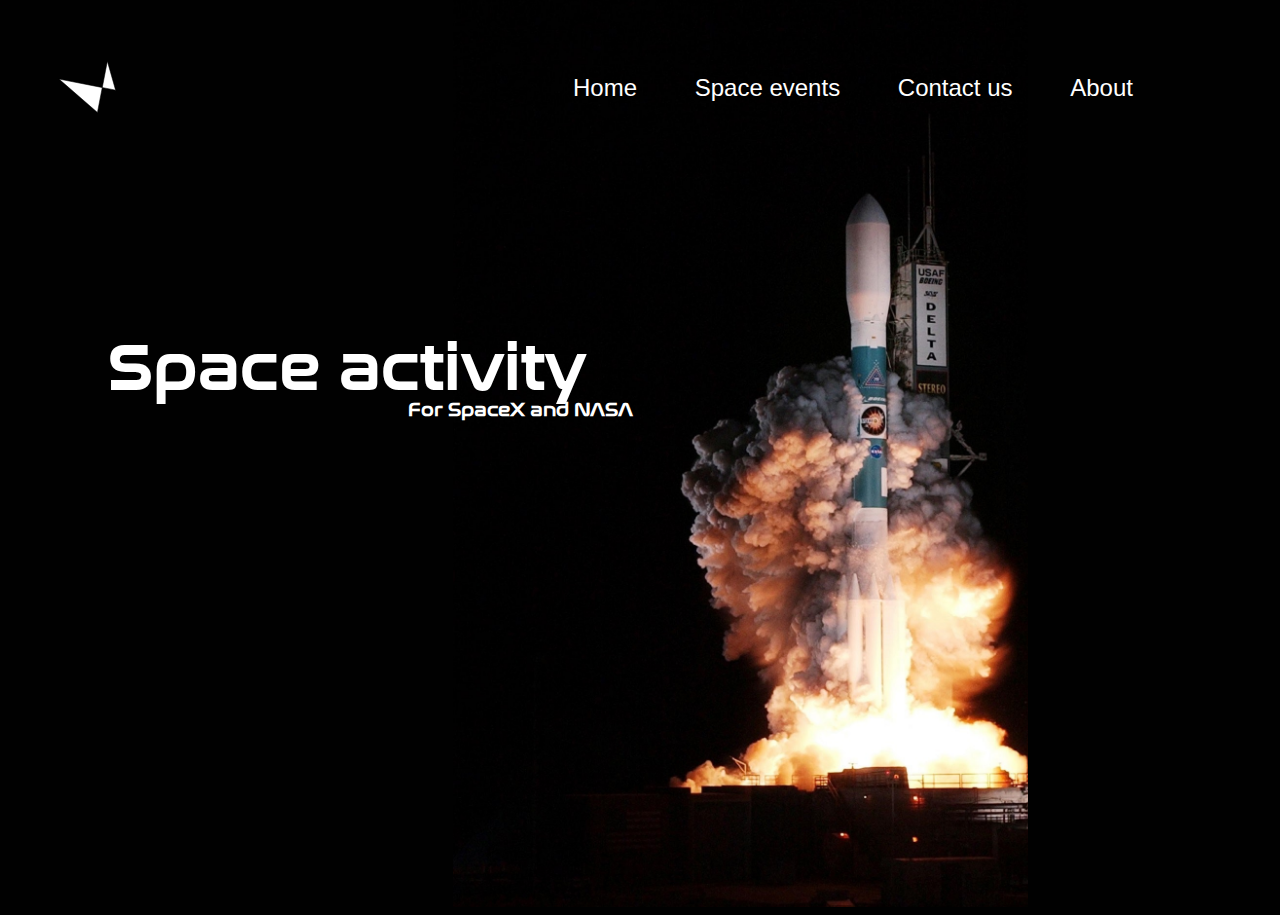
<file: 2019-10-13_AW37-39_Project_Exam_Daniel_Nilsen/index.html>
<!DOCTYPE html>
<html>
    <head>
        <title>Home</title>
        <meta charset="UTF-8">   
        <meta name="author" content="Daniel Nilsen">
        <meta name = "description" content="Micosite for spaceX and NASA.Here you can find information related to space activity ,and more">
        <meta name ="keywords" content="SpaceX ,NASA,Microsite,Project Exam, Rockets, rocket images ,spacex launch">     
        <link rel="stylesheet"href="styles/2019-10-13_AW37-39_Project_Exam_home.css" type="text/css">             
    </head>
    <body>
        <header>                    
            <nav class = "navbar">
                   
                <img  class = "logo" src="img/Untitled-2.svg" alt = "Logo">      
                      <ul>
                    <a href="index.html">Home</a>
                    <a href="2019-10-13_AW37-39_Project_Exam_space-events_Daniel_Nilsen.html">Space events</a>
                    <a href="2019-10-13_AW37-39_Project_Exam_contact-us_Daniel_Nilsen.html">Contact us </a>
                    <a href="2019-10-13_AW37-39_Project_Exam_about-page_Daniel_Nilsen.html">About</a>
                </ul>
            </nav> 
        </header>
        <section class = "section-1">
            <div class = "space-grid">
                      
                <div class = "main">
                    <article>
                        <h1 id = "text-1">Space activity</h1>
                        <h3 id = "text-2">For SpaceX and NASA</h3>                
                    </article>   
                </div>  
                <div class = "img">
                    </div>                    
            </div>
       </section>     
    </body>
</html>
</file>
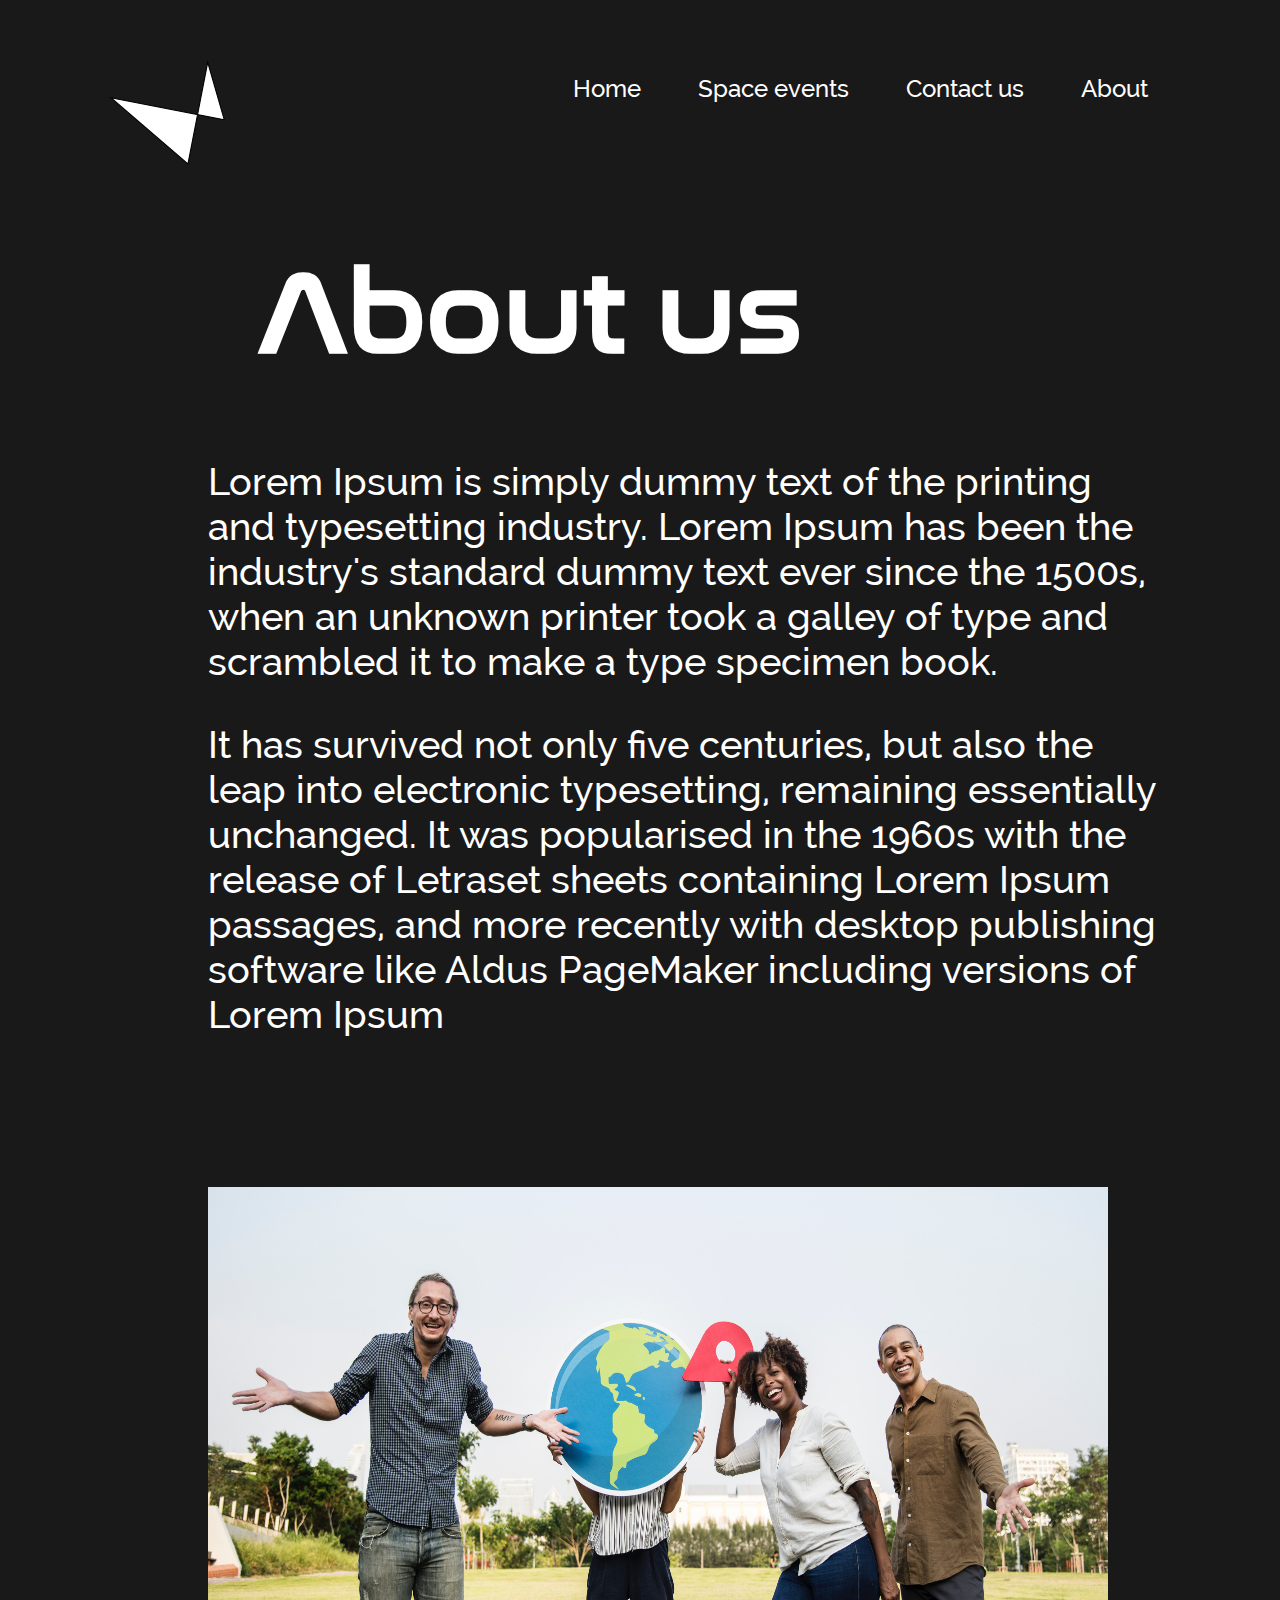
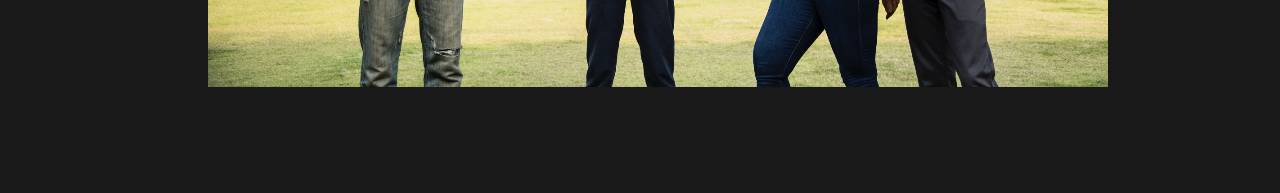
<file: 2019-10-13_AW37-39_Project_Exam_Daniel_Nilsen/2019-10-13_AW37-39_Project_Exam_about-page_Daniel_Nilsen.html>
<!DOCTYPE html>
<html>
    <head>
        <title>About us </title>
        <meta charset="UTF-8">   
        <meta name="author" content="Daniel Nilsen">
        <meta name = "description" content="Micosite for spaceX and NASA.Here you can find information related to space activity ,and more">
        <meta name ="keywords" content="SpaceX ,NASA,Microsite,Project Exam, Rockets, rocket images ,spacex launch">
        <link rel="stylesheet"href="styles/2019-10-13_AW37-39_Project_Exam_about.css" type="text/css">             
    </head>
    <body>
        <header>                    
            <nav class = "navbar">
                <a href="index.html"><img  class = "logo" src="img/Untitled-2.svg" alt = "Logo"></a>           
                <ul>
                    <a href="index.html">Home</a>
                    <a href="2019-10-13_AW37-39_Project_Exam_space-events_Daniel_Nilsen.html">Space events</a>
                    <a href="2019-10-13_AW37-39_Project_Exam_contact-us_Daniel_Nilsen.html">Contact us </a>
                    <a href="2019-10-13_AW37-39_Project_Exam_about-page_Daniel_Nilsen.html">About</a>
                </ul>
            </nav> 
        </header>
        <div class = "about-page-col-1">
            <div class = "a-col-1">
                <article>
                    <header>
                        <h1>About us </h1>
                    </header>
                    <p>
                            Lorem Ipsum is simply dummy text of the printing and typesetting industry.
                            Lorem Ipsum has been the industry's standard dummy text ever since the 1500s,
                            when an unknown printer took a galley of type and scrambled it to make a type specimen book. 
                    </p>
                    <p>It has survived not only five centuries, but also the leap into electronic typesetting, remaining essentially unchanged. It was popularised in the 1960s with the release of Letraset sheets containing Lorem Ipsum passages,
                       and more recently with desktop publishing software like Aldus PageMaker including versions of Lorem Ipsum</p>
                </article>
            </div>
            <div class = "a-col-2">
                <img src="img/team.jpg" alt="People outside">
            </div>
        </div>
    </body>
</html>
</file>
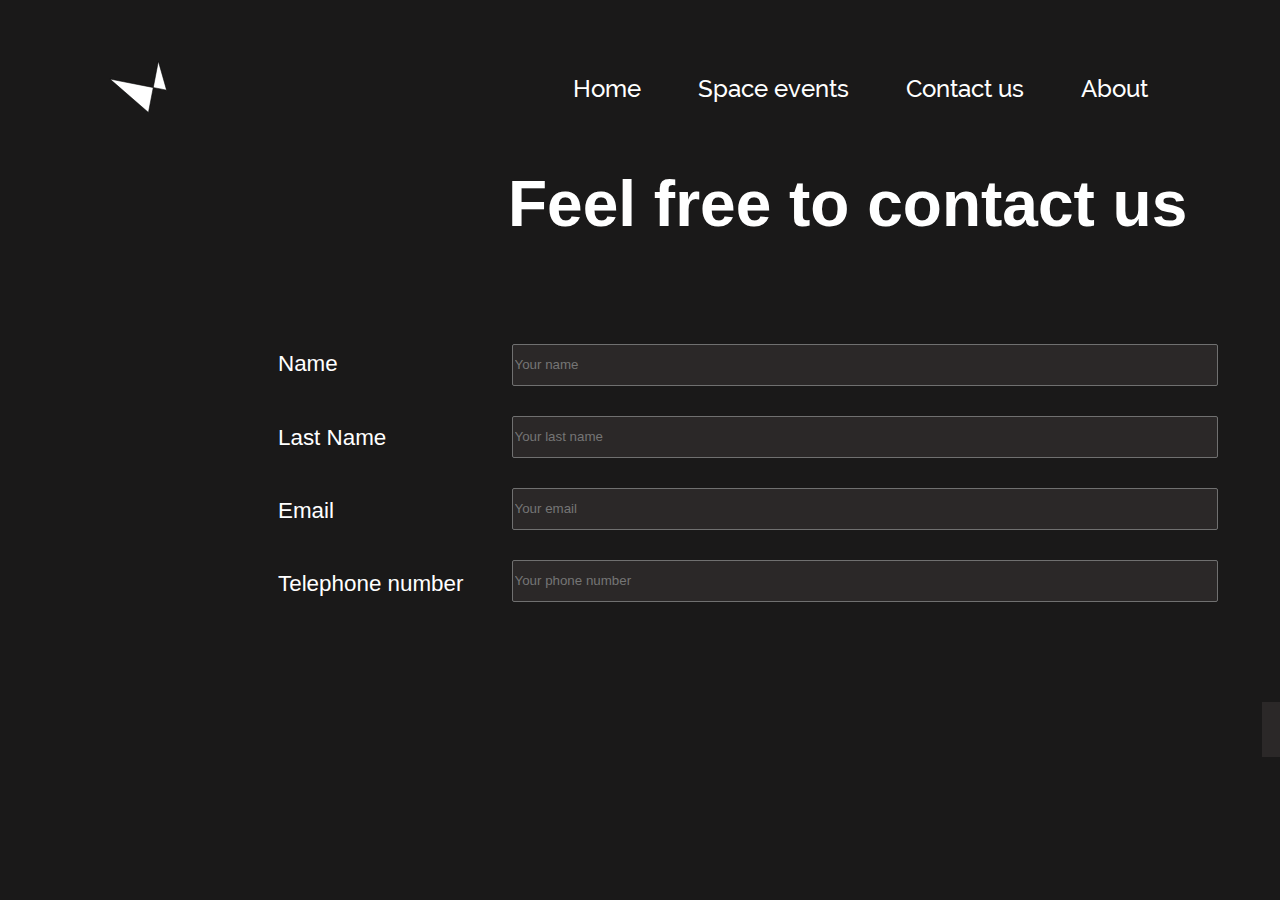
<file: 2019-10-13_AW37-39_Project_Exam_Daniel_Nilsen/2019-10-13_AW37-39_Project_Exam_contact-us_Daniel_Nilsen.html>
<!DOCTYPE html>
<html>
    <head>
        <title>Contact us </title>
        <meta charset="UTF-8">         
        <meta name="author" content="Daniel Nilsen">
        <meta name = "description" content="Micosite for spaceX and NASA.Here you can find information related to space activity ,and more">
        <meta name ="keywords" content="SpaceX ,NASA,Microsite,Project Exam, Rockets, rocket images ,spacex launch">
        
        <link rel="stylesheet"href="styles/2019-10-13_AW37-39_Project_Exam_contact.css" type="text/css">    
    </head>
    <body>
        <header>                    
            <nav class = "navbar">
                <a href="index.html"><img  class = "logo" src="img/Untitled-2.svg" alt = "Logo"></a>               
                    <ul>
                    <a href="index.html">Home</a>
                    <a href="2019-10-13_AW37-39_Project_Exam_space-events_Daniel_Nilsen.html">Space events</a>
                    <a href="2019-10-13_AW37-39_Project_Exam_contact-us_Daniel_Nilsen.html">Contact us </a>
                    <a href="2019-10-13_AW37-39_Project_Exam_about-page_Daniel_Nilsen.html">About</a>
                </ul>
            </nav> 
        </header>      
            <div class = "font-page">
                <h1> Feel free to contact us </h1>
            </div>
            <div class = "contact-us-section">
                 <div class = "grid-1">
                     <p> Name</p>
                     <p> Last Name</p>
                     <p> Email</p>
                     <p> Telephone number</p>
                 </div>
            <div class = "grid-2">  
                <div class = "input-1">             
                  <input type="text" id = "name" placeholder="Your name">
                  <span id= "errorname" class = "formerror">You need to field this out</span> 
                </div> 
                <div class = "input-1">
                  <input type="text" id = "lastName" placeholder="Your last name">
                  <span id= "lastnameerror"class = "formerror">You need to field this out</span>      
                </div>  
                <div class = "input-1">     
                  <input type="text" id = "email" placeholder="Your email">  
                  <span id= "emailerror"class = "formerror">You need to field this out</span>  
                 </div>
                <div class = "input-1">
                  <input type="text" id = "tlfNumber" placeholder="Your phone number">
                  <span id= "phoneerror"class = "formerror">You need to field this out</span> 
                </div>
                <div class = "input-1">
                    <button class ="btn" id = "contactButton">Send in </button>
                </div>                
            </div>          
        </div>  
        <script src= "js/2019-10-13_AW37-39_Project_Exam_contact.js"></script>   
      </body>
</html>
</file>
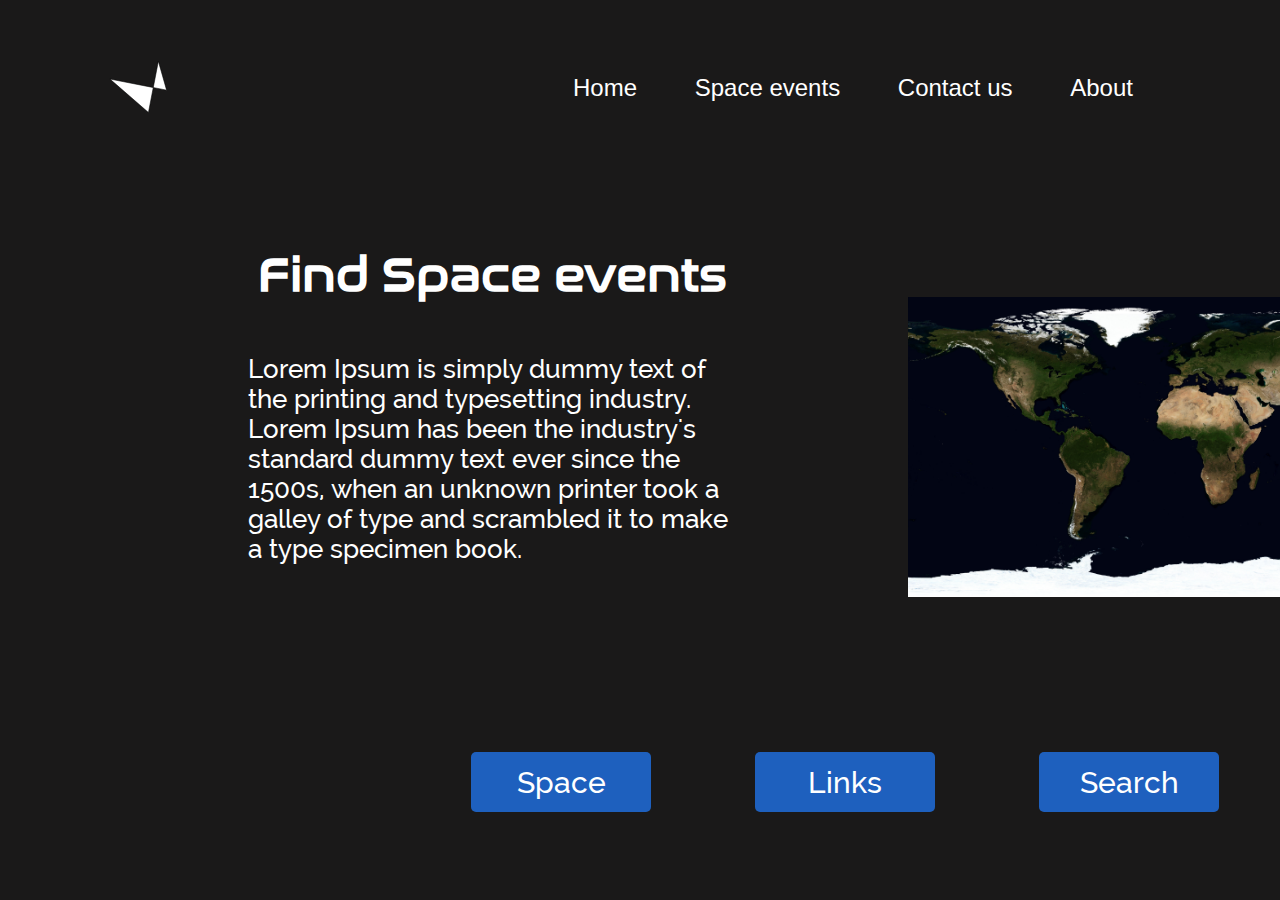
<file: 2019-10-13_AW37-39_Project_Exam_Daniel_Nilsen/2019-10-13_AW37-39_Project_Exam_space-events_Daniel_Nilsen.html>
<!DOCTYPE html>
<html>
    <head>
        <title>Space events</title>
        <meta charset="UTF-8">   
        <meta name="author" content="Daniel Nilsen">
        <meta name = "description" content="Micosite for spaceX and NASA.Here you can find information related to space activity ,and more">
        <meta name ="keywords" content="SpaceX ,NASA,Microsite,Project Exam, Rockets, rocket images ,spacex launch">
        <link rel="stylesheet"href="styles/2019-10-13_AW37-39_Project_Exam_spaceevents.css" type="text/css">                    
    </head>
    <body >
        <header>                    
            <nav class = "navbar">
                <a href="index.html"><img  class = "logo" src="img/Untitled-2.svg" alt = "Logo"></a>              
                  <ul>
                    <a href="index.html">Home</a>
                    <a href="2019-10-13_AW37-39_Project_Exam_space-events_Daniel_Nilsen.html">Space events</a>
                    <a href="2019-10-13_AW37-39_Project_Exam_contact-us_Daniel_Nilsen.html">Contact us </a>
                    <a href="2019-10-13_AW37-39_Project_Exam_about-page_Daniel_Nilsen.html">About</a>
                </ul>
            </nav> 
        </header>
        <div class = "section-1">
            <div class = "sec-1">
                <article>
                    <header>  
                        <h1> Find Space events </h1>
                    </header>
                        <p>Lorem Ipsum is simply dummy text of the printing and typesetting industry. Lorem Ipsum has been the industry's 

                    standard dummy text ever since the 1500s, when an unknown printer took a galley of type and scrambled it to make a type specimen book. </p>
                </article>   
            </div>  
            <div id = "todayImg" class = "sec-2">
                <img src = "img/earth.jpg" alt="Image of earth">                
            </div>           
        </div>        
        <div class = "section-3">
            <div class = "theButton">
               <button onclick="hi();">Space </button>
               <button onclick="link();">Links</button>               
               <button id="findThelaunch">Search</button>
            </div>
             <div id="id"class = "test">
                <div  id ="searchme" class = "searchme">            
                </div>             
        </div>              
        <script src="js/2019-10-13_AW37-39_Project_Exam_home.js"></script>
        <script src="js/2019-10-13_AW37-39_Project_Exam_links.js"></script>                    
        <script src= "js/2019-10-13_AW37-39_Project_Exam_search.js"></script>
    </body>
</html>
</file>
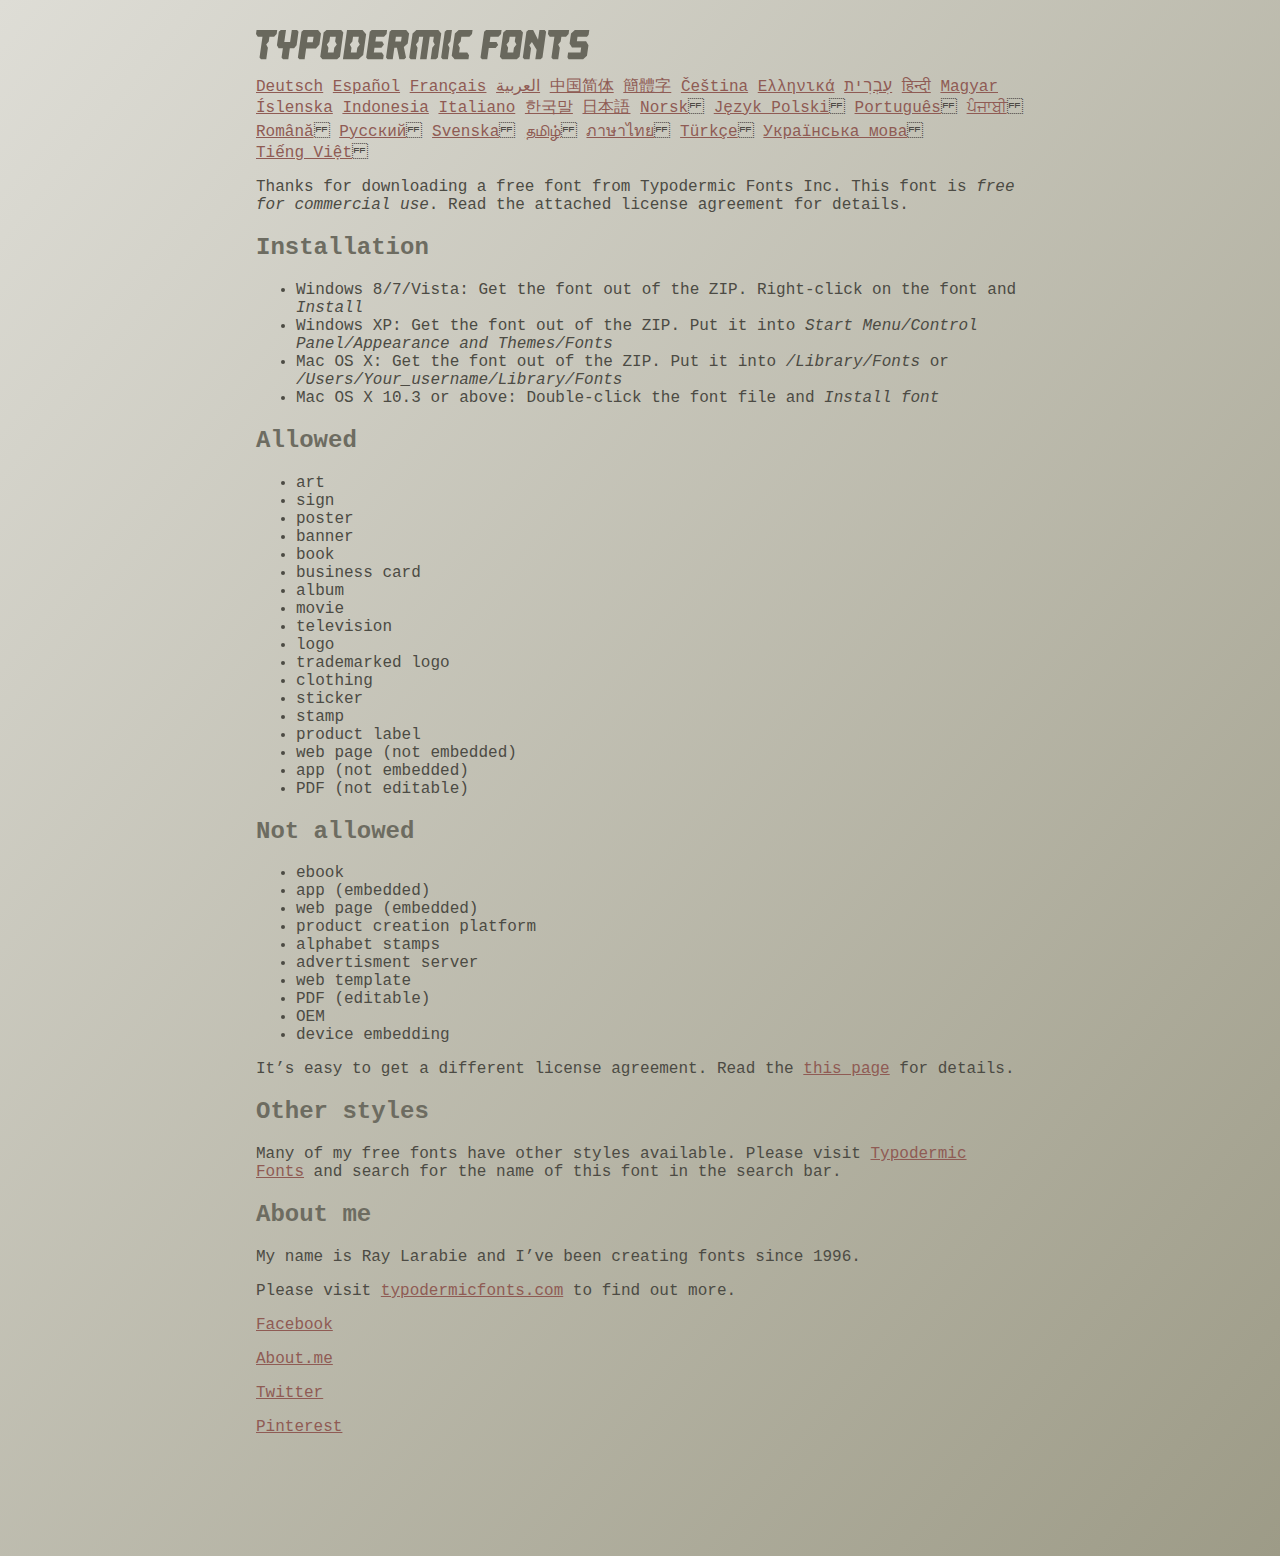
<file: 2019-10-13_AW37-39_Project_Exam_Daniel_Nilsen/styles/nasalization/read-this.html>
<head>
<meta http-equiv="Content-Type" content="text/html; charset=utf-8">
<title>Typodermic Fonts Inc. Freeware Font instructions 2014</title>
<style type="text/css">
body {
	margin:30px 20% 120px 20%;
	padding:0px;
	font-family:Consolas, Courier, sans-serif;
	color:#4c4b44;
	background-color:#c2c1b3;

/* IE10 Consumer Preview */ 
background-image: -ms-linear-gradient(top left, #DEDDD6 0%, #9D9B87 100%);

/* Mozilla Firefox */ 
background-image: -moz-linear-gradient(top left, #DEDDD6 0%, #9D9B87 100%);

/* Opera */ 
background-image: -o-linear-gradient(top left, #DEDDD6 0%, #9D9B87 100%);

/* Webkit (Safari/Chrome 10) */ 
background-image: -webkit-gradient(linear, left top, right bottom, color-stop(0, #DEDDD6), color-stop(1, #9D9B87));

/* Webkit (Chrome 11+) */ 
background-image: -webkit-linear-gradient(top left, #DEDDD6 0%, #9D9B87 100%);

/* W3C Markup, IE10 Release Preview */ 
background-image: linear-gradient(to bottom right, #DEDDD6 0%, #9D9B87 100%);

	}
h2 {color:#6d6c61;}
a {color:#8f5b54;}
a:hover {color:#ffffff; background-color:#9a998c;}
</style>
</head>

<body>

<svg width="350px" height="30px">
	<path fill="#69685D" d="M0,4.006L0.554,0h20.674l-0.553,4.006l-2.559,2.772h-4.688l-0.682,4.816l-2.515,3.026l1.663,3.07
		l-1.62,11.594H4.987l-1.448-1.79l2.94-20.716H1.791L0,4.006z"/>
	<path fill="#69685D" d="M35.8,0h5.285l1.408,1.791l-1.876,13.343l-2.515,3.111h-4.264l-1.534,11.04h-5.286l-1.449-1.79l1.322-9.25
		h-4.263l-1.705-3.111l1.875-13.343L24.76,0h5.242l-1.706,12.064h5.799L35.8,0z"/>
	<path fill="#69685D" d="M62.09,0l2.899,3.453L63.412,14.58l-3.496,3.962h-9.805l-1.491,10.742h-5.244l-1.493-1.79l3.625-25.704
		L47.469,0H62.09z M50.965,12.362h5.797l0.81-5.583h-5.799L50.965,12.362z"/>
	<path fill="#69685D" d="M64.256,26.642l3.367-24.041L70.523,0h14.664l2.132,2.601l-3.368,24.041l-2.856,2.643H66.431L64.256,26.642
		z M73.335,11.595l-2.514,3.026l1.663,3.07l-0.683,4.816H77.6l0.68-4.816l2.516-3.07l-1.663-3.026l0.681-4.816h-5.796L73.335,11.595
		z"/>
	<path fill="#69685D" d="M86.926,29.285L91.017,0h15.518l3.581,4.307l-2.899,20.673l-4.774,4.305H86.926z M96.345,11.595
		l-2.515,3.026l1.664,3.07l-0.683,4.816h5.798l0.681-4.816l2.516-3.07l-1.663-3.026l0.681-4.816h-5.796L96.345,11.595z"/>
	<path fill="#69685D" d="M127.114,29.285h-15.473l-1.492-1.79l3.624-25.704L115.731,0h15.389l-0.554,4.006l-2.557,2.772h-7.971
		l-0.684,4.816h6.906l1.662,3.026l-2.515,3.111h-6.905l-0.683,4.775h8.057l1.791,2.771L127.114,29.285z"/>
	<path fill="#69685D" d="M150.21,0l2.898,3.453l-1.405,9.977l-3.881,3.452l2.217,10.613l-1.748,1.79h-4.944l-2.387-11.553h-2.6
		l-1.622,11.553h-5.241l-1.493-1.79l3.624-25.704L135.588,0H150.21z M145.691,6.779h-5.796l-0.683,4.816h5.799L145.691,6.779z"/>
	<path fill="#69685D" d="M159.92,29.285h-5.242l-1.492-1.79l3.41-24.042L160.432,0h21.911l2.897,3.453l-3.409,24.042l-1.876,1.79
		h-5.284l1.617-11.594l2.517-3.07l-1.662-3.026l0.681-4.816h-4.092l-3.154,22.506h-6.522l3.155-22.506h-4.134l-0.683,4.816
		l-2.515,3.026l1.663,3.07L159.92,29.285z"/>
	<path fill="#69685D" d="M191.879,29.285h-5.244l-1.492-1.79l3.624-25.704L190.728,0h5.242l-1.619,11.595l-2.516,3.026l1.663,3.07
		L191.879,29.285z"/>
	<path fill="#69685D" d="M213.018,25.279l-0.554,4.006h-13.854l-2.899-3.494l3.156-22.338L202.702,0h13.854l-0.555,4.006
		l-2.558,2.772h-8.1l-0.683,4.816l-2.515,3.026l1.663,3.07l-0.683,4.816h8.1L213.018,25.279z"/>
	<path fill="#69685D" d="M226.007,29.285l-1.492-1.79l3.624-25.704L230.1,0h15.473l-0.554,4.006l-2.557,2.772h-8.058l-0.724,5.115
		h6.818l1.664,3.07l-2.557,3.11h-6.82l-1.535,11.211H226.007z"/>
	<path fill="#69685D" d="M243.903,26.642l3.368-24.041L250.17,0h14.663l2.131,2.601l-3.367,24.041l-2.855,2.643h-14.664
		L243.903,26.642z M252.983,11.595l-2.516,3.026l1.662,3.07l-0.681,4.816h5.796l0.684-4.816l2.515-3.07l-1.664-3.026l0.684-4.816
		h-5.798L252.983,11.595z"/>
	<path fill="#69685D" d="M280.639,19.822l-4.731-7.758l-2.516,3.069l1.662,3.069l-1.533,11.082h-5.244l-1.493-1.79l3.626-25.704
		L272.37,0h4.773l4.902,9.677L283.41,0h5.285l1.407,1.791l-3.623,25.704l-1.877,1.79h-5.285L280.639,19.822z"/>
	<path fill="#69685D" d="M291.926,4.006L292.48,0h20.674l-0.554,4.006l-2.557,2.772h-4.691l-0.681,4.816l-2.516,3.026l1.664,3.07
		l-1.621,11.594h-5.285l-1.451-1.79l2.942-20.716h-4.689L291.926,4.006z"/>
	<path fill="#69685D" d="M325.168,17.478h-9.209l-2.387-3.923l1.45-10.102L318.857,0h14.452l-0.682,4.86l-1.621,1.918h-9.506
		l-0.64,4.561h9.208l2.388,3.878l-1.493,10.572l-3.836,3.494h-14.579l-1.107-1.917l0.682-4.86h12.362L325.168,17.478z"/>
</svg>

<br>

<p translate="no">

<a href="http://translate.google.com/translate?hl=en&sl=en&tl=de&u=http://typodermicfonts.com/wp-content/uploads/2014/02/read-this.html&sandbox=0&usg=ALkJrhivq6___mill12Uw6fPvMWyJxstkw">Deutsch</a>

<a href="http://translate.google.com/translate?hl=en&sl=en&tl=es&u=http://typodermicfonts.com/wp-content/uploads/2014/02/read-this.html&sandbox=0&usg=ALkJrhjAt3cpinDeMTX6Ro8UcZFqaE8K5Q">Español</a>

<a href="http://translate.google.com/translate?hl=en&sl=en&tl=fr&u=http://typodermicfonts.com/wp-content/uploads/2014/02/read-this.html&sandbox=0&usg=ALkJrhjObLPhFyyhwigF-dBoOZ3eXYdDsw">Français</a>

<a href="http://translate.google.com/translate?hl=en&sl=en&tl=ar&u=http://typodermicfonts.com/wp-content/uploads/2014/02/read-this.html&sandbox=0&usg=ALkJrhg2hs-st3zodt-AjmoeuPHfyJsTEg">العربية</a>

<a href="http://translate.google.com/translate?hl=en&sl=en&tl=zh-CN&u=http://typodermicfonts.com/wp-content/uploads/2014/02/read-this.html&sandbox=0&usg=ALkJrhiilVnjG1Ks0DN7UyRqbKExhxAT-Q">中国简体</a>

<a href="http://translate.google.com/translate?hl=en&sl=en&tl=zh-TW&u=http://typodermicfonts.com/wp-content/uploads/2014/02/read-this.html&sandbox=0&usg=ALkJrhiSCPRAYToARlHI4kxIK9eCIFKQhw">簡體字</a>

<a href="http://translate.google.com/translate?hl=en&sl=en&tl=cs&u=http://typodermicfonts.com/wp-content/uploads/2014/02/read-this.html&sandbox=0&usg=ALkJrhj3z2HOOmCXLT-ApYW2SCeBvTGvTA">Čeština</a>

<a href="http://translate.google.com/translate?hl=en&sl=en&tl=el&u=http://typodermicfonts.com/wp-content/uploads/2014/02/read-this.html&sandbox=0&usg=ALkJrhhoORG-43TvZ2NVrll3T0oyOZE0VA">Ελληνικά</a>

<a href="http://translate.google.com/translate?hl=en&sl=en&tl=iw&u=http://typodermicfonts.com/wp-content/uploads/2014/02/read-this.html&sandbox=0&usg=ALkJrhiP4kLXdDxVNuV6-9tHJ8Tbt-1xKw">עִבְרִית</a>

<a href="http://translate.google.com/translate?hl=en&sl=en&tl=hi&u=http://typodermicfonts.com/wp-content/uploads/2014/02/read-this.html&sandbox=0&usg=ALkJrhhJmUufReWrMTSaGKPPOqV7q5jpGQ">हिन्दी</a>

<a href="http://translate.google.com/translate?hl=en&sl=en&tl=hu&u=http://typodermicfonts.com/wp-content/uploads/2014/02/read-this.html&sandbox=0&usg=ALkJrhgfcL_UwP3jkr6Vvq35rkhETFuTug">Magyar</a>

<a href="http://translate.google.com/translate?hl=en&sl=en&tl=is&u=http://typodermicfonts.com/wp-content/uploads/2014/02/read-this.html&sandbox=0&usg=ALkJrhjpK9lELyRP50Vv3RNgqCJDb6d-GQ">Íslenska</a>

<a href="http://translate.google.com/translate?hl=en&sl=en&tl=id&u=http://typodermicfonts.com/wp-content/uploads/2014/02/read-this.html&sandbox=0&usg=ALkJrhiExV3gmyXBUVqcwNiGiUWQSRrgIQ">Indonesia</a>

<a href="http://translate.google.com/translate?hl=en&sl=en&tl=it&u=http://typodermicfonts.com/wp-content/uploads/2014/02/read-this.html&sandbox=0&usg=ALkJrhgMr2_uulaLYRSFz8C34rtcbN6XEg">Italiano</a>

<a href="http://translate.google.com/translate?hl=en&sl=en&tl=ko&u=http://typodermicfonts.com/wp-content/uploads/2014/02/read-this.html&sandbox=0&usg=ALkJrhhl_nNXiOMIiBERq879UXH1XYfZGw">한국말</a>

<a href="http://translate.google.com/translate?hl=en&ie=UTF8&prev=_t&sl=en&tl=ja&u=http://typodermicfonts.com/wp-content/uploads/2014/02/read-this.html&sandbox=0&usg=ALkJrhi2FvSFgSUub72-Sq2moIRAosCiLA">日本語</a>

<a href="http://translate.google.com/translate?hl=en&sl=en&tl=no&u=http://typodermicfonts.com/wp-content/uploads/2014/02/read-this.html&sandbox=0&usg=ALkJrhhnf9AGd5hfxwA04e1w-tfYPha1ww">Norsk</a>
<a href="http://translate.google.com/translate?hl=en&sl=en&tl=pl&u=http://typodermicfonts.com/wp-content/uploads/2014/02/read-this.html&sandbox=0&usg=ALkJrhjZTe5eJRrZffLe0zgqEHPrMb8pOQ">Język&nbsp;Polski</a>
<a href="http://translate.google.com/translate?hl=en&sl=en&tl=pt-BR&u=http://typodermicfonts.com/wp-content/uploads/2014/02/read-this.html&sandbox=0&usg=ALkJrhg-zp3i6AcZCv02ONjZ5YvkcCFDBw">Português</a>
<a href="http://translate.google.com/translate?hl=en&sl=en&tl=pa&u=http://typodermicfonts.com/wp-content/uploads/2014/02/read-this.html&sandbox=0&usg=ALkJrhhPEMoYvW59_DJT7y6fxgG2IMh23A">ਪੰਜਾਬੀ</a>
<a href="http://translate.google.com/translate?hl=en&sl=en&tl=ro&u=http://typodermicfonts.com/wp-content/uploads/2014/02/read-this.html&sandbox=0&usg=ALkJrhgD0R8zxuQQh-YmFpQTJdvjhAYm2A">Română</a>
<a href="http://translate.google.com/translate?hl=en&sl=en&tl=ru&u=http://typodermicfonts.com/wp-content/uploads/2014/02/read-this.html&sandbox=0&usg=ALkJrhgI6c7Pd-FCcipT4xc2NPTefj5JJg">Русский</a>
<a href="http://translate.google.com/translate?hl=en&sl=en&tl=sv&u=http://typodermicfonts.com/wp-content/uploads/2014/02/read-this.html&sandbox=0&usg=ALkJrhhA8gW_-rjCbZQ5TK46zFMB3_StEQ">Svenska</a>
<a href="http://translate.google.com/translate?hl=en&sl=en&tl=ta&u=http://typodermicfonts.com/wp-content/uploads/2014/02/read-this.html&sandbox=0&usg=ALkJrhiwxxCEPzu3pHBXP-fbTZaOzYqe3g">தமிழ்</a>
<a href="http://translate.google.com/translate?hl=en&sl=en&tl=th&u=http://typodermicfonts.com/wp-content/uploads/2014/02/read-this.html&sandbox=0&usg=ALkJrhjP1N1DRUB1M81k5mi5KnRtt5C2-Q">ภาษาไทย</a>
<a href="http://translate.google.com/translate?hl=en&sl=en&tl=tr&u=http://typodermicfonts.com/wp-content/uploads/2014/02/read-this.html&sandbox=0&usg=ALkJrhiTYbD039OWznCcGyQnMy89_v-1gA">Türkçe</a>
<a href="http://translate.google.com/translate?hl=en&sl=en&tl=uk&u=http%3A%2F%2Ftypodermicfonts.com%2Fwp-content%2Fuploads%2F2014%2F02%2Fread-this.html">Українська&nbsp;мова</a>
<a href="http://translate.google.com/translate?hl=en&sl=en&tl=vi&u=http://typodermicfonts.com/wp-content/uploads/2014/02/read-this.html&sandbox=0&usg=ALkJrhirTQPOLCZognLpxOvJQT_158y07A">Tiếng&nbsp;Việt</a>
</p>


<p>Thanks for downloading a free font from <span translate="no">Typodermic Fonts Inc.</span> This font is <em>free for commercial use</em>. Read the attached license agreement for details.</p>


<h2>Installation</h2>

<ul>
<li>Windows 8/7/Vista: Get the font out of the ZIP. Right-click on the font and <em>Install</em>
<li>Windows XP: Get the font out of the ZIP. Put it into <cite translate="no">Start Menu/Control Panel/Appearance and Themes/Fonts</cite>
<li>Mac OS X: Get the font out of the ZIP. Put it into <cite translate="no">/Library/Fonts</cite> or <cite translate="no">/Users/Your_username/Library/Fonts</cite>
<li>Mac OS X 10.3 or above: Double-click the font file and <em>Install font</em>
</ul>


<h2>Allowed</h2>

<ul>
<li>art
<li>sign
<li>poster
<li>banner
<li>book
<li>business card
<li>album
<li>movie
<li>television
<li>logo
<li>trademarked logo
<li>clothing
<li>sticker
<li>stamp
<li>product label
<li>web page (not embedded)
<li>app (not embedded)
<li>PDF (not editable)
</ul>

<h2>Not allowed</h2>

<ul>
<li>ebook
<li>app (embedded)
<li>web page (embedded)
<li>product creation platform
<li>alphabet stamps
<li>advertisment server
<li>web template
<li>PDF (editable)
<li>OEM
<li>device embedding
</ul>

<p>It&rsquo;s easy to get a different license agreement. Read the <a href="http://typodermicfonts.com/custom/">this page</a> for details.</p>

<h2>Other styles</h2>

<p>Many of my free fonts have other styles available. Please visit <a href="http://typodermicfonts.com">Typodermic Fonts</a> and search for the name of this font in the search bar.</p>


<h2>About me</h2>

<p>My name is <span translate="no">Ray Larabie</span> and I&rsquo;ve been creating fonts since 1996.</p>

<p>Please visit <a href="http://typodermicfonts.com">typodermicfonts.com</a> to find out more.</p>

<p translate="no"><a href="https://www.facebook.com/pages/Typodermic-Fonts/7153899975">Facebook</a></p>
<p translate="no"><a href="http://about.me/raylarabie/#">About.me</a></p>
<p translate="no"><p><a href="https://twitter.com/typodermic">Twitter</a></p>
<p translate="no"><p><a href="http://www.pinterest.com/plywood747/">Pinterest</a></p>

</body>
</file>
<file: 2019-10-13_AW37-39_Project_Exam_Daniel_Nilsen/styles/2019-10-13_AW37-39_Project_Exam_home.css>
@font-face {
  font-family: spaceX;
  src: url(space-age/spaceage.ttf)
  
} 
@font-face {
  font-family: nasa;
  src: url(nasalization/nasalization-rg.ttf)
  
} 




body { 
  background-color:#010101;
  
}
header { 
  margin:50px;
  position:relative; 
}


.navbar img  {
  margin-top:10px;
  width:5%;
}


.navbar ul {
  width:700px;
  font-size:1.5em;
  float:right;     
  font-family: 'Source Sans Pro', sans-serif;
}

.navbar a  {
  color:white;
  font-family: 'Source Sans Pro', sans-serif;
  padding-left:51px;
  text-decoration: none;
}




.space-grid { 
  display:grid;
  grid-template-columns:auto auto;   
}
.img {
   
  background-image:url('../img/update.jpg');
  background-repeat:no-repeat;
  background-size:830px;
  margin-top:-360px;
  width: 180%;
  height:1100px;
  margin-left:-500px;

}



.main {
  margin-top:120px;
  position: relative;
  margin-left:100px;
}


.main article { 
  color:white;

}

.main article h1 {
  font-size:4em;
  font-family: nasa;
}


.main article h3 {
  margin-left:300px;
  font-family: nasa;
  margin-top:-50px;
  font-size:1.2em;
}

@media screen and (min-device-width: 550px) and (max-device-width: 670px) and (orientation : landscape){
  .navbar img  {
     width:10%;
  }      
  .img {
    margin-top:100px;
    width: 400%;
    height:1300px;
    margin-left:-700px;
  }  
}
  
@media screen and (min-device-width: 671px) and (max-device-width: 830px) and (orientation : landscape){
    .navbar img  {
      width:10%;
    }      
    .img { 
      margin-top:100px;
      width: 400%;
      height:1300px;
      margin-left:-700px;
    }  
  }
  
@media screen and (max-device-width: 820px) and (orientation: portrait) { 
    .navbar img  {
      width:10%;
    }     
    .img { 
      margin-top:100px;
      width: 400%;
      height:1300px;
      margin-left:-700px;
    }
  }
@media screen and (max-device-width: 1366px) and (orientation: portrait) {
    .navbar img  {
       width:10%;
    }      
    .img {
      margin-top:100px;
      width: 400%;
      height:1300px;
      margin-left:-700px;   
    }  
  }
@media screen and (min-device-width: 871px) and (max-device-width: 1170px) and (orientation : landscape){
    .navbar img  {
      width:10%;
    }      
   .img {
      margin-top:10px;
      width:400%;
      height:1300px;
      margin-left:-600px;
    }  
  }
  
  
@media screen and (min-device-width: 1871px) and (max-device-width: 1370px) and (orientation : landscape){
  
    .navbar img  {
      width:10%;
    }      
    .img {
      margin-top:10px;
      width:200%;
      height:1300px;
      margin-left:-500px;
   }
}
</file>
<file: 2019-10-13_AW37-39_Project_Exam_Daniel_Nilsen/styles/2019-10-13_AW37-39_Project_Exam_about.css>
@font-face {
  font-family: mySans;
  src: url(raleway/Raleway-Medium.ttf)
  
} 
@font-face {
  font-family: nasa;
  src: url(nasalization/nasalization-rg.ttf)
  
} 


body { 
  background-color:#1A1919; 

}

header { 
margin:50px;

}

.navbar img  {
margin-top:10px;
width:5%;

}


.navbar ul {
width:700px;
font-size:1.5em;
float:right;     

}

.navbar a  {
color:white;
font-family: mySans;
padding-left:51px;
text-decoration: none;

}
.about-page-col-1 {
margin-left:15%;
font-size:1.4em;
 display:grid;
 grid-template-columns: 80px 500px;
}



.a-col-1 h1 { 
  font-family: nasa;
font-size:2em;

}

.a-col-1 {
  font-family: mySans;

width:500px;
color:white;


}

.a-col-2 {
margin-left:100%; 
margin-top:150px;


}

.a-col-2 img { 
width:750px;
height :400px; 



}

@media screen and (min-device-width: 550px) and (max-device-width: 670px) and (orientation : landscape){


  .navbar img  {

    width:10%;
    
    }


.about-page-col-1 {  
 display:block;
}



.a-col-1 h1 { 
font-size:3em;

}

.a-col-1 {
margin-left:10%; 




}

.a-col-2 {
margin-left:1%; 
margin-top:150px;
margin-bottom:100px;



}



}

@media screen and (min-device-width: 671px) and (max-device-width: 830px) and (orientation : landscape){
  .navbar img  {

    width:10%;
    
    }
.about-page-col-1 {  
 display:block;
}



.a-col-1 h1 { 
font-size:3em;

}

.a-col-1 {
margin-left:10%; 




}

.a-col-2 {
margin-left:1%; 
margin-top:150px;
margin-bottom:100px;



}



}

@media screen and (max-device-width: 820px) and (orientation: portrait) {
  .navbar img  {

    width:10%;
    
    }
.about-page-col-1 {  
 display:block;
}



.a-col-1 h1 { 
font-size:3em;

}

.a-col-1 {
margin-left:10%; 



}

.a-col-2 {
margin-left:1%; 
margin-top:150px;
margin-bottom:100px;



}




}
@media screen and (max-device-width: 1366px) and (orientation: portrait) {
  .navbar img  {

    width:10%;
    
    }
.about-page-col-1 {  
 display:block;
}



.a-col-1 h1 { 
font-size:3em;

}

.a-col-1 {
 width:750px;
margin-left:1%; 
font-size:1.0em;


}

.a-col-2 {
margin-left:1%; 
margin-top:150px;


}


}
@media screen and (min-device-width: 871px) and (max-device-width: 1270px) and (orientation : landscape){
  .navbar img  {

    width:10%;
    
    }
.about-page-col-1 {  
 display:block;
}



.a-col-1 h1 { 
font-size:3em;

}

.a-col-1 {
    width:00px;
margin-left:1%; 
font-size:1.5em;


}

.a-col-2 {
margin-left:1%; 
margin-top:150px;
margin-bottom:100px;



}
.a-col-2 img { 
width:150px;
height :500px; 



}


}


@media screen and (min-device-width: 871px) and (max-device-width: 1370px) and (orientation : landscape){
  .navbar img  {

    width:10%;
    
    }
.about-page-col-1 {  
 display:block;
}



.a-col-1 h1 { 
font-size:3em;

}

.a-col-1 {
 width:950px;
margin-left:1%; 
font-size:1.7em;


}

.a-col-2 {
 
margin-left:1%; 
margin-top:150px;
margin-bottom:100px;



}
.a-col-2 img { 
width:900px;
height :500px; 



}

}
</file>
<file: 2019-10-13_AW37-39_Project_Exam_Daniel_Nilsen/styles/2019-10-13_AW37-39_Project_Exam_contact.css>
@font-face {
  font-family: mySans;
  src: url(raleway/Raleway-Medium.ttf)
  
} 
@font-face {
  font-family: nasa;
  src: url(nasalization/nasalization-rg.ttf)
  
} 


body { 
  background-color:#1A1919; 

}

header { 
margin:50px;

}

.navbar img  {
margin-top:10px;
width:5%;

}


.navbar ul {
width:700px;
font-size:1.5em;
float:right;     

}

.navbar a  {
color:white;
font-family: mySans;
padding-left:51px;
text-decoration: none;

}



.font-page{
margin-top:0px;
margin-bottom:5%;
margin-left:500px;

}
.font-page h1 {
color:white;
font-family: sans-serif;
font-size:4em;  
}



.contact-us-section {
  margin-left:50px;
  display:grid;
   grid-template-columns: 200px auto; 
    

}








.grid-1 {
  margin-left:110%;  
  
  }

.grid-1 p { 
  padding-top:25px;
  width:200px; 
  color:white;
  font-family: sans-serif;
  font-size:1.4em;
}

.grid-2 { 
margin-bottom:50px;
margin-left:25%;
width:200px;
padding-top:10px;
color:white;

}
.grid-2 input{
width:700px;
height:38px;
border-radius: 2px;  
background-color:#2B2828;
color:white;
margin-top:30px;
border: solid 1px #707070;
}

.btn { 
margin-top:100px;
margin-left:750px;
background-color:#2B2828; 
color:white;
height:55px;
width:150px;
font-size:1.1em;
border:none;
}


.formerror { 
  display: none;
  color:red;
  font-family: sans-serif;

}

@media screen and (min-device-width: 550px) and (max-device-width: 670px) and (orientation : landscape){


.navbar img  {
width:10%;

}


.font-page{
margin-top:200px;

margin-left:100px;

}


.contact-us-section {
  display:grid;    

}

.grid-1 {
  margin-left:20%;  
  
  }

.grid-1 p { 
  padding-top:20px;


  font-size:2.0em;
}

.grid-2 { 
margin-left:15%;




}
.grid-2 input{
font-size:2.1em;
width:500px;
height:60px;
}


.btn { 
margin-left:10px; 
height:105px;
width:280px;
font-size:2.5em;

}

.formerror {

  font-size:2em;
  width:400px;

}





}

@media screen and (min-device-width: 671px) and (max-device-width: 830px) and (orientation : landscape){


.navbar img  {
width:10%;

}


.font-page{
margin-top:200px;

margin-left:100px;

}


.contact-us-section {
  display:grid;    

}

.grid-1 {
  margin-left:20%;  
  
  }

.grid-1 p { 
  padding-top:20px;


  font-size:2.0em;
}

.grid-2 { 
margin-left:15%;




}
.grid-2 input{
font-size:2.1em;
width:500px;
height:60px;
}


.btn { 
margin-left:10px; 
height:105px;
width:280px;
font-size:2.5em;

}

.formerror {

  font-size:2em;
  width:400px;

}



}

@media screen and (max-device-width: 820px) and (orientation: portrait) {



.navbar img  {
width:10%;

}


.font-page{
margin-top:200px;

margin-left:100px;

}


.contact-us-section {
  display:grid;    

}

.grid-1 {
  margin-left:20%;  
  
  }

.grid-1 p { 
  padding-top:20px;


  font-size:2.0em;
}

.grid-2 { 
margin-left:15%;




}
.grid-2 input{
font-size:2.1em;
width:500px;
height:60px;
}


.btn { 
margin-left:10px; 
height:105px;
width:280px;
font-size:2.5em;

}

.formerror {

  font-size:2em;
  width:400px;

}



}
@media screen and (max-device-width: 1366px) and (orientation: portrait) {


.navbar img  {
width:10%;

}


.font-page{
margin-top:200px;

margin-left:100px;

}


.contact-us-section {
  display:grid;    

}

.grid-1 {
  margin-left:20%;  
  
  }

.grid-1 p { 
  padding-top:20px;


  font-size:2.0em;
}

.grid-2 { 
margin-left:15%;




}
.grid-2 input{
font-size:2.1em;
width:500px;
height:60px;
}


.btn { 
margin-left:10px; 
height:105px;
width:280px;
font-size:2.5em;

}

.formerror {

  font-size:2em;
  width:400px;

}




}
@media screen and (min-device-width: 871px) and (max-device-width: 1270px) and (orientation : landscape){


.navbar img  {
width:10%;

}


.font-page{
margin-top:200px;

margin-left:100px;

}


.contact-us-section {
  display:grid;    

}

.grid-1 {
  margin-left:20%;  
  
  }

.grid-1 p { 
  padding-top:20px;


  font-size:2.0em;
}

.grid-2 { 
margin-left:15%;




}
.grid-2 input{
font-size:2.1em;
width:500px;
height:60px;
}


.btn { 
margin-left:10px; 
height:105px;
width:280px;
font-size:2.5em;

}

.formerror {

  font-size:2em;
  width:400px;

}


}

@media screen and (min-device-width: 1300px) and (max-device-width: 1370px) and (orientation : landscape){


.navbar img  {
width:10%;

}


.font-page{
margin-top:100px;
margin-left:300px;

}


.contact-us-section {
  display:grid;   
   margin-left:10%;   

}

.grid-1 {
  margin-left:30%;  
  
  }

.grid-1 p { 
  padding-top:20px;


  font-size:2.0em;
}

.grid-2 { 
margin-left:15%;




}
.grid-2 input{
font-size:2.1em;
width:500px;
height:60px;
}


.btn { 
margin-left:10px; 
height:105px;
width:280px;
font-size:2.5em;

}

.formerror {

  font-size:2em;
  width:400px;

}


}
</file>
<file: 2019-10-13_AW37-39_Project_Exam_Daniel_Nilsen/styles/2019-10-13_AW37-39_Project_Exam_spaceevents.css>
@font-face {
  font-family: mySans;
  src: url(raleway/Raleway-Medium.ttf)
  
} 
@font-face {
  font-family: nasa;
  src: url(nasalization/nasalization-rg.ttf)
  
} 


body { 
  background-color:#1A1919; 
  font-family: mySans;

}

header { 
margin:50px;

}

.navbar img  {
margin-top:10px;
width:5%;

}


.navbar ul {
width:700px;
font-size:1.5em;
float:right;     
font-family: sans-serif;
}

.navbar a  {
color:white;
font-family:  sans-serif;
padding-left:51px;
text-decoration: none;

}




.section-1 { 
color:white;
margin-top:80px;
margin-left:100px;
 display:grid;
 grid-template-columns: 200px auto; 

}


.sec-1 { 
margin-left:100px;
}


.sec-1 p {
margin-left:40px;
width:500px;
font-family: mySans;
font-size:1.6em;
}

.sec-1 h1 {
  font-family: nasa;
    font-size:3em;
    width:500px;
    margin-right:100px;     

}


.sec-2 {
margin-left:600px;
}

.sec-2 img {
  margin-top:100px;
 width:550px;
 height:300px;

}



.theButton {
    margin-left:25%;  
     
  
}
.theButton button  { 
height:60px;
width:180px;
background-color:#1e60be;
margin-left:100px;
border: none;
font-family: mySans;
border-radius:5px;
color:white;
cursor: pointer;
font-size:1.9em;
}

 .section-3 {
   margin-top:12%;
     margin-left:5%;
 }
.section-2 {
 margin-left:45%;
 margin-top:200px;


}
.section-2 h2 { 
color:white;
font-family:  sans-serif;
font-size:1.54em;

}

.seatchhid{ 
margin-top:150px;
 margin-left:25%;
 margin-bottom: 200px;
 width: 1100px;
 
 
}

.seatchhid input { 
  width:850px;
  height:40px;
  color:white;
  background-color:#1D2021;
  border: 1px solid #707070;
  
  }
  .seatchhid button {
    margin-top: 3px;
    background-color:#1D2021;
    border: 1px solid #707070;    
    color:white;
    width:150px;
    height:45px;
    font-size:1.5em;
    padding-top:0px;
    margin-left:20px;

  }


.hello { 
margin-top:10%;
display:grid;
grid-template-columns:350px 530px 3500px  ; 
width:63%;
margin-left:15%;


}


.mygrid { 

cursor: pointer;
background-image: linear-gradient(to right top, #1b3a66, #1d4372, #1f4c7e, #21558a, #215e96);
margin-top:50px;
height:300px;
transition: transform .2s;
width:300px;
margin-bottom: 200px;

}

.mygrid h1 {
  color:white;
  font-family: nasa;
  font-size: 2.8em;
  padding-left:20px;
  

}
.mygrid:hover {
  transform: scale(1.02);    

}

.mars {
cursor: pointer;
background: linear-gradient(to right, #a73737, #7a2828);
height:300px;
margin-top:50px;
transition: transform .2s;
font-family: nasa;
width:500px;
margin-bottom: 200px;
}




.mars h1 {
  color:white;
  font-family: nasa;
  font-size: 4.8em;
  padding-left:20px;
  

}

.mars:hover { 
  transform: scale(1.02);    


}



.earth { 
  cursor: pointer;
margin-left:10px;
margin-top:50px;
background: linear-gradient(to left bottom, #45965a, #419556, #3e9352, #3a924e, #36904a); 
height:300px;
transition: transform .2s;
width:300px;
margin-bottom: 200px;

}



.earth h1 {
  color:white;
  font-family: nasa;
  font-size: 3.8em;
  padding-left:20px;
  

}

.earth:hover {
  transform: scale(1.02);    

}



.spacexgrid {
  margin-top:100px;
  display: grid;
  grid-template-columns: auto auto;
  grid-column: 50px; 
  width: 800px;
}

.spaceXlanch { 
 margin-top:50px;
  height: 400px;
  width: 350px;
   font-family: nasa;
  color:white;
  margin-left:50px;  
  border:1px solid white;
}


.spaceXlanch h1 {
  font-size:1.8em;
  margin-top:25px;
  margin-right:50px; 
 float:right;
 }
.spaceXlanch h2 { 
  margin-left:40px; 
  font-size:1.8em;
  float:left;

}
 .spaceXlanch img {
   margin-left:54px;
   width:65%;
 }
 .spaceXlanch:hover { 
box-shadow: 0 0 5px white;
}

 .myFunc {    
  
  display:grid;
  grid-template-columns:auto auto; 
  margin-top:100px;
  margin-left:16%;
  height: 650px;
  color:white;   
  width: 1200px;


 }

.mainDisplay { 
 margin-top:80px;
 margin-bottom:50px;
 }

.mainDisplay h1 { 
font-size:2em;

}



.mainDisplay p {
  width:600px;
  color:white;
  margin-left:50px;

}


 .gridcolum img  {
   width:100%;
   margin-top:120px;
   margin-left:30px;
   margin-bottom:200px;
   

 }


.spaceXlanch a {
 float:right; 
 height:40px;
 width:150px;  
 text-decoration: none;
 margin-top:15px;
 color:white;
 padding-top:20px;
 margin-right:0px;
 font-size:1.3em;

}
.spaceXlanch a:hover { 
  text-decoration: underline;


}



.marsone {  
  margin-top:100px;  
  display:grid;
  grid-template-columns:auto auto; 


}

.marsDisplay { 
 margin-bottom:50px;
   margin-top:00px;
  margin-left:18%;
  height: 670px;
  color:white;  
  width: 1200px;

}


 .imageGrid img  {
   width:500px;
   margin-top:120px;
   margin-left:-110%;
   margin-bottom:200px;
   

 }


.marsDisplay h1 { 
  padding-top:100px;
  font-size:1.5em;
}


.links { 
margin-top:100px;
width:520px;

}

.linksinfo { 
    margin-left:45%; 
    
}


.linksinfo  li { 
width:696px;
list-style: none;
font-size:2.5em;
 padding-top:30px;
float:left;  


}

.linksinfo  a  {
  color:white;
  text-decoration: none;
  padding-bottom:200px;   

}


.theApollo { 
display:grid;
grid-template-columns:auto auto;}

.aplloimage {
  width:400px;
  margin-top:100px;
  margin-left:50px;
  color:white;
  border:1px solid white;
  background-color:#1a1919;
  

}

.aplloimage img {
  border-bottom:10px;
  width:100%;
}


.rocketMan {
  display:grid;
  grid-template-columns:auto auto;
  margin-left:10%;
  margin-bottom:200px;

}
.rocketManTop { 
  width:500px;
  margin-top:100px;
  margin-left:50px;
  color:white;
  margin-bottom:100px;
  background-color:#1a1919;
}

.rocketManTop img { 
margin-top:40px;
width:100%;
}
.rocketManTop h2 { 
 font-size:2em;
  font-family: nasa;
  
margin-left:100px;
}

.nameHeader h1 {
  margin-top:100px;
    font-family: nasa; 
    font-size:4em;
    color:white;
    margin-left:35%;

}

.line { 
margin-top:20px;
background-color:white;
height:5px;
width:65%;
margin-left:20%;

}


@media screen and (min-device-width: 550px) and (max-device-width: 670px) and (orientation : landscape){
.navbar img  {
  width:5%;
}
.section-1 { 
 display:block;

}
.sec-1 { 
  margin-left:10px;
}
.sec-1 p {
  margin-left:40px;
  width:700px;
  font-size:1em;
}
.sec-1 h1 {
  font-size:4em;
  width:700px;
}
.sec-2 {
  margin-left:50px;
}

.sec-2 img {  
 width:700px;
 height:400px;
}

.theButton {
  margin-left:0%;    
}
.theButton button  { 
  height:70px;
  width:190px;
}
.seatchhid{ 
margin-top:150px;
 margin-left:10%;
 margin-bottom: 200px;
 width: 110px; 
}

.seatchhid input { 
  width:500px;
  height:40px;    
}

.seatchhid button {
  position: absolute;
  margin-top: -2em; 
  margin-left:550px;
}

.hello { 
  margin-top:10%;
  display:block;
  margin-left:5%;
}
.mygrid { 
  margin-top:80px;
  height:300px;
  width:780px;
  margin-bottom: 200px;
}
.mygrid h1 { 
  margin-left:50px;
  padding-top:80px;
  font-size:4em;
}
.mars {
  height:400px;
  width:780px;
}
.mars h1 {
  margin-left:50px;
  padding-top:40px;
  font-size:7em;
}
.earth { 
  height:400px;
  width:780px;
}
.earth h1 {
 margin-left:50px;
  padding-top:80px;
  font-size:5em;
}
.spacexgrid {
  margin-top:100px;
  display: contents;  
  width: 80px;
}
.spaceXlanch { 
  margin-top:50px;
  height: 600px;
  width: 550px;
  font-family: nasa;
  margin-left:50px; 
}
.spaceXlanch h1 {
  font-size:1.8em;
  margin-top:25px;
  margin-right:50px; 

}
.spaceXlanch h2 { 
  margin-left:40px; 
  font-size:1.8em;
}
 .spaceXlanch img {
   margin-left:54px;
   width:65%;
}


 .myFunc {    
  display:contents;
  margin-top:100px;
  margin-left:10%;
  height: 650px; 
  width: 1200px;
}

.mainDisplay { 
  margin-top:80px;
  margin-bottom:100px;
}

.mainDisplay h1 { 
  font-size:4em;

}
.mainDisplay p {
  width:800px; 
  margin-left:50px;
  font-size:2.5em;

}
.gridcolum img  {
   width:90%;
   margin-top:120px;
   margin-left:3px;
   margin-bottom:200px; 

}
.spaceXlanch a {
  height:40px;
  width:150px;  
  margin-top:15px;
  padding-top:20px;
  margin-right:0px;
  font-size:1.3em;
}
.marsone {  
  margin-top:100px;  
  display:grid;
  grid-template-columns:auto auto; 
}
.marsDisplay { 
 margin-bottom:50px;
   margin-top:00px;
  margin-left:18%;
  height: 670px; 
  width: 1200px;
}
.imageGrid img  {
  width:500px;
  margin-top:120px;
  margin-left:-110%;
  margin-bottom:200px;
}


.marsDisplay h1 { 
  padding-top:100px;
  font-size:1.5em;
}
.links { 
  margin-top:100px;
  width:520px;
}
.linksinfo { 
  display: contents;  
  margin-left:25%; 
  width:896px;  
}
.linksinfo  li { 
  width:400px;
  margin-top:10px;
  margin-left:5%;
  font-size:2em;
  padding-top:30px;
}
.linksinfo  a  {
  padding-bottom:200px;  

}
.theApollo { 
display:grid;
grid-template-columns:auto auto;
}
.aplloimage {
  width:400px;
  margin-top:100px;
  margin-left:50px;

}

.aplloimage img {
  border-bottom:10px;
  width:100%;
}
.rocketMan {
  display:contents;
  margin-bottom:200px;
}
.rocketManTop { 
  width:500px;
  margin-top:100px;
  padding-top:50px;
  margin-left:25%;
  margin-bottom:100px;
}
.nameHeader h1 {
  margin-top:100px;
    font-family: nasa; 
    font-size:5em;
    margin-left:10%;
}
.nameHeader { 
margin-bottom:100px;
}

.line { 
  margin-top:20px;
  height:5px;
  width:90%;
  margin-left:5%;
}
}

@media screen and (min-device-width: 671px) and (max-device-width: 830px) and (orientation : landscape){
.navbar img  {
  width:5%;
}
.section-1 { 
  display:block;

}
.sec-1 { 
  margin-left:10px;
}
.sec-1 p {
  margin-left:40px;
  width:700px;
  font-size:1em;
}
.sec-1 h1 {
  font-size:4em;
  width:700px;
}
.sec-2 {
  margin-left:50px;
}  
.sec-2 img {  
 width:700px;
 height:400px;
}
.theButton {
  margin-left:0%;       
}
.theButton button  { 
  height:70px;
  width:190px;
}
.seatchhid{ 
  margin-top:150px;
  margin-left:10%;
  margin-bottom: 200px;
  width: 110px; 
}
.seatchhid input { 
  width:500px;
  height:40px;    
}
.seatchhid button {
  position: absolute;
  margin-top: -2em; 
  margin-left:550px;
}
.hello { 
  margin-top:10%;
  display:block;
  margin-left:5%;
}
.mygrid { 
  margin-top:80px;
  height:300px;
  width:780px;
  margin-bottom: 200px;
}

.mygrid h1 { 
  margin-left:50px;
  padding-top:80px;
  font-size:4em;
}
.mars {
  height:400px;
  width:780px;
}
.mars h1 {
  margin-left:50px;
  padding-top:40px;
  font-size:7em;
}

.earth { 
  height:400px;
  width:780px;
}
.earth h1 {
  margin-left:50px;
  padding-top:80px;
  font-size:5em; 
}
.spacexgrid {
  margin-top:100px;
  display: contents;  
  width: 80px;
}
.spaceXlanch { 
 margin-top:50px;
  height: 600px;
  width: 550px;
  font-family: nasa;
  margin-left:50px; 
}
.spaceXlanch h1 {
  font-size:1.8em;
  margin-top:25px;
  margin-right:50px; 
}
.spaceXlanch h2 { 
  margin-left:40px; 
  font-size:1.8em;
}

.spaceXlanch img {
   margin-left:54px;
   width:65%;
 }


 .myFunc {    
  display:contents;
  margin-top:100px;
  margin-left:10%;
  height: 650px;
  width: 1200px;
}

.mainDisplay { 
 margin-top:80px;
  margin-bottom:100px;
}

.mainDisplay h1 { 
  font-size:4em;
}
.mainDisplay p {
  width:800px; 
  margin-left:50px;
  font-size:2.5em;
}
.gridcolum img  {
    width:90%;
    margin-top:120px;
    margin-left:3px;
    margin-bottom:200px; 
}
.spaceXlanch a {
 height:40px;
 width:150px;  
 margin-top:15px;
 padding-top:20px;
 margin-right:0px;
 font-size:1.3em;
}

.marsone {  
  margin-top:100px;  
  display:grid;
  grid-template-columns:auto auto; 
}
.marsDisplay { 
   margin-bottom:50px;
   margin-top:00px;
   margin-left:18%;
   height: 670px;
   width: 1200px;
}
.imageGrid img  {
    width:500px;
    margin-top:120px;
    margin-left:-110%;
    margin-bottom:200px; 
}


.marsDisplay h1 { 
  padding-top:100px;
  font-size:1.5em;
}

.links {
  margin-top:100px;
  width:520px;
}
.linksinfo { 
  display: contents;  
  margin-left:25%; 
  width:896px;    
}
.linksinfo  li { 
  width:400px;
  margin-top:10px;
  margin-left:5%; 
  font-size:2em;
  padding-top:30px;
}

.theApollo { 
display:grid;
grid-template-columns:auto auto;}

.aplloimage {
  width:400px;
  margin-top:100px;
  margin-left:50px;

}

.aplloimage img {
  border-bottom:10px;
  width:100%;
}


.rocketMan {
  display:contents;
  margin-bottom:200px;

}
.rocketManTop { 
  width:500px;
  margin-top:100px;
  padding-top:50px;
  margin-left:25%;
  margin-bottom:100px;
}
.nameHeader h1 {
  margin-top:100px;
    font-family: nasa; 
    font-size:5em;    
    margin-left:10%;
}
.nameHeader { 
margin-bottom:100px;}

.line { 
margin-top:20px;
height:5px;
width:90%;
margin-left:5%;
}
}

@media screen and (max-device-width: 820px) and (orientation: portrait) {


.navbar img  {
width:5%;

}

.section-1 { 
 display:block;

}


.sec-1 { 
margin-left:10px;
}


.sec-1 p {
margin-left:40px;
width:700px;

font-size:1em;
}

.sec-1 h1 {
  font-size:4em;
  width:700px;

}


.sec-2 {
margin-left:50px;
}

.sec-2 img {
  
 width:700px;
 height:400px;

}



.theButton {
    margin-left:0%;  
     
  
}
.theButton button  { 
height:70px;
width:190px;

}


.seatchhid{ 
margin-top:150px;
 margin-left:10%;
 margin-bottom: 200px;
 width: 110px;
 
 
}

.seatchhid input { 
  width:500px;

  height:40px;    
}
.seatchhid button {
    position: absolute;

    margin-top: -2em; 
    margin-left:550px;

  }

.hello { 
margin-top:10%;
display:block;
margin-left:5%;
}



.mygrid { 
margin-top:80px;
height:300px;
width:780px;
margin-bottom: 200px;

}

.mygrid h1 { 
 margin-left:50px;
  padding-top:80px;
  font-size:4em;
}
.mars {
height:400px;
width:780px;

}

.mars h1 {
  margin-left:50px;
  padding-top:40px;
  font-size:7em;
}

.earth { 
height:400px;
width:780px;

}



.earth h1 {
 margin-left:50px;
  padding-top:80px;
  font-size:5em;
  

}



.spacexgrid {
  margin-top:100px;
  display: contents; 
 
  width: 80px;
}

.spaceXlanch { 
 margin-top:50px;
  height: 600px;
  width: 550px;
   font-family: nasa;
  color:white;
  margin-left:50px;  

}


.spaceXlanch h1 {
  font-size:1.8em;
  margin-top:25px;
  margin-right:50px; 
 float:right;
 }
.spaceXlanch h2 { 
  margin-left:40px; 
  font-size:1.8em;
  float:left;

}
 .spaceXlanch img {
   margin-left:54px;
   width:65%;
 }
 .spaceXlanch:hover { 
box-shadow: 0 0 5px white;
}

 .myFunc {    
  display:contents;
  margin-top:100px;
  margin-left:10%;
  height: 650px;
  color:white;   
  width: 1200px;


 }

.mainDisplay { 
 margin-top:80px;
  margin-bottom:100px;
 }

.mainDisplay h1 { 
font-size:4em;

}



.mainDisplay p {
  width:800px; 
  margin-left:50px;
  font-size:2.5em;

}


 .gridcolum img  {
   width:90%;
   margin-top:120px;
   margin-left:3px;
   margin-bottom:200px;
   

 }


.spaceXlanch a {
 float:right; 
 height:40px;
 width:150px;  
 text-decoration: none;
 margin-top:15px;
 color:white;
 padding-top:20px;
 margin-right:0px;
 font-size:1.3em;

}


.marsone {  
  margin-top:100px;  
  display:grid;
  grid-template-columns:auto auto; 


}

.marsDisplay { 
 margin-bottom:50px;
   margin-top:00px;
  margin-left:18%;
  height: 670px;
  color:white;  
  width: 1200px;

}


 .imageGrid img  {
   width:500px;
   margin-top:120px;
   margin-left:-110%;
   margin-bottom:200px;
   

 }


.marsDisplay h1 { 
  padding-top:100px;
  font-size:1.5em;
}


.links { 
margin-top:100px;
width:520px;

}

.linksinfo { 
display: contents;
  
    margin-left:25%; 
    width:896px;
    
}


.linksinfo  li { 
width:400px;
margin-top:10px;
margin-left:5%; 
list-style: none;
font-size:2em;
 padding-top:30px;



}

.linksinfo  a  {
  color:white;
  text-decoration: none;
  padding-bottom:200px;   

}


.theApollo { 
display:grid;
grid-template-columns:auto auto;}

.aplloimage {
  width:400px;
  margin-top:100px;
  margin-left:50px;
  color:white;
  border:1px solid white;
  background-color:#1a1919;
  

}

.aplloimage img {
  border-bottom:10px;
  width:100%;
}


.rocketMan {
  display:contents;


  margin-bottom:200px;

}
.rocketManTop { 
  width:500px;
  margin-top:100px;
  padding-top:50px;
  margin-left:25%;
  color:white;
  margin-bottom:100px;
  background-color:#1a1919;
}
.nameHeader h1 {
  margin-top:100px;
    font-family: nasa; 
    font-size:5em;
    color:white;
    margin-left:10%;

}
.nameHeader { 
margin-bottom:100px;}

.line { 
margin-top:20px;
background-color:white;
height:5px;
width:90%;
margin-left:5%;

}



}
@media screen and (max-device-width: 1366px) and (orientation: portrait) {
.navbar img  {
  width:10%;

}

.section-1 { 
 display:block;
}


.sec-1 { 
margin-left:10px;
}
.sec-1 p {
margin-left:40px;
width:700px;
font-size:1em;
}

.sec-1 h1 {
  font-size:4em;
  width:700px;
}
.sec-2 {
  margin-left:50px;
}

.sec-2 img {  
 width:700px;
 height:400px;
}

.theButton {
    margin-left:0%;      
}
.theButton button  { 
height:70px;
width:190px;
}
.seatchhid{ 
  margin-top:150px;
  margin-left:10%;
  margin-bottom: 200px;
  width: 110px; 
}

.seatchhid input { 
  width:500px;
  height:40px;    
}
.seatchhid button {
    position: absolute;
    margin-top: -2em; 
    margin-left:550px;

}

.hello { 
margin-top:10%;
display:block;
margin-left:5%;
}
.mygrid { 
margin-top:80px;
height:300px;
width:780px;
margin-bottom: 200px;
}

.mygrid h1 { 
 margin-left:50px;
  padding-top:80px;
  font-size:4em;
}
.mars {
height:400px;
width:780px;

}

.mars h1 {
  margin-left:50px;
  padding-top:40px;
  font-size:7em;
}
.earth { 
  height:400px;
  width:780px;
}
.earth h1 {
  margin-left:50px;
  padding-top:80px;
  font-size:5em;
}
.spacexgrid {
  margin-top:100px;
  display: contents;  
  width: 80px;
}
.spaceXlanch { 
 margin-top:50px;
  height: 600px;
  width: 550px;
  font-family: nasa;
  margin-left:50px;  
}
.spaceXlanch h1 {
  font-size:1.8em;
  margin-top:25px;
  margin-right:50px; 
 }
.spaceXlanch h2 { 
  margin-left:40px; 
  font-size:1.8em;

}
 .spaceXlanch img {
   margin-left:54px;
   width:65%;
 }
 
.myFunc {    
  display:contents;
  margin-top:100px;
  margin-left:10%;
  height: 650px;
  width: 1200px;
}

.mainDisplay { 
 margin-top:80px;
  margin-bottom:100px;
 }

.mainDisplay h1 { 
font-size:4em;
}



.mainDisplay p {
  width:800px; 
  margin-left:50px;
  font-size:2.5em;
}
.gridcolum img  {
   width:90%;
   margin-top:120px;
   margin-left:3px;
   margin-bottom:200px; 
}

.spaceXlanch a {
 height:40px;
 width:150px;  
 margin-top:15px;
 padding-top:20px;
 margin-right:0px;
 font-size:1.3em;
}

.marsone {  
  margin-top:100px;  
  display:grid;
  grid-template-columns:auto auto; 


}

.marsDisplay { 
 margin-bottom:50px;
   margin-top:00px;
  margin-left:18%;
  height: 670px;  
  width: 1200px;
}

.imageGrid img  {
   width:500px;
   margin-top:120px;
   margin-left:-110%;
   margin-bottom:200px;
}

.marsDisplay h1 { 
  padding-top:100px;
  font-size:1.5em;
}

.links { 
margin-top:100px;
width:520px;

}

.linksinfo { 
  display: contents;  
  margin-left:25%; 
  width:896px;
    
}


.linksinfo  li { 
  width:400px;
  margin-top:10px;
  margin-left:5%; 
  font-size:2em;
  padding-top:30px;
}

.linksinfo  a  {
  padding-bottom:200px;   

}


.theApollo { 
  display:grid;
  grid-template-columns:auto auto;}

.aplloimage {
  width:400px;
  margin-top:100px;
  margin-left:50px;
}

.aplloimage img {
  border-bottom:10px;
  width:100%;
}

.rocketMan {
  display:contents;
  margin-bottom:200px;
}
.rocketManTop { 
  width:500px;
  margin-top:100px;
  padding-top:50px;
  margin-left:25%;
  margin-bottom:100px;
}
.nameHeader h1 {
  margin-top:100px;
    font-family: nasa; 
    font-size:5em;
   margin-left:10%;

}
.nameHeader { 
margin-bottom:100px;
}

.line { 
margin-top:20px;
height:5px;
width:90%;
margin-left:5%;

}



}
@media screen and (min-device-width: 871px) and (max-device-width: 1270px) and (orientation : landscape){

.navbar img  {
width:10%;

}

.section-1 { 
 display:block;

}


.sec-1 { 
margin-left:10px;
}


.sec-1 p {
margin-left:40px;
width:700px;

font-size:1em;
}

.sec-1 h1 {
  font-size:4em;
  width:700px;

}


.sec-2 {
margin-left:50px;
}

.sec-2 img {  
 width:700px;
 height:400px;

}



.theButton {
    margin-left:0%;     
}

.theButton button  { 
height:70px;
width:190px;

}


.seatchhid{ 
margin-top:150px;
 margin-left:10%;
 margin-bottom: 200px;
 width: 110px;
 
}

.seatchhid input { 
  width:500px;
  height:40px;    
}
.seatchhid button {
    position: absolute;
    margin-top: -2em; 
    margin-left:550px;

  }

.hello { 
margin-top:10%;
display:block;
margin-left:5%;
}



.mygrid { 
margin-top:80px;
height:300px;
width:780px;
margin-bottom: 200px;

}

.mygrid h1 { 
 margin-left:50px;
  padding-top:80px;
  font-size:4em;
}
.mars {
height:400px;
width:780px;

}

.mars h1 {
  margin-left:50px;
  padding-top:40px;
  font-size:7em;
}

.earth { 
height:400px;
width:780px;
}
.earth h1 {
 margin-left:50px;
  padding-top:80px;
  font-size:5em; 

}
.spacexgrid {
  margin-top:100px;
  display: contents;  
  width: 80px;
}

.spaceXlanch { 
 margin-top:50px;
  height: 600px;
  width: 550px;
   font-family: nasa;
 margin-left:50px;  

}


.spaceXlanch h1 {
  font-size:1.8em;
  margin-top:25px;
  margin-right:50px; 
 }
.spaceXlanch h2 { 
  margin-left:40px; 
  font-size:1.8em;

}
 .spaceXlanch img {
   margin-left:54px;
   width:65%;
 }


 .myFunc {    
  display:contents;
  margin-top:100px;
  margin-left:10%;
  height: 650px;
 width: 1200px;


 }

.mainDisplay { 
 margin-top:80px;
  margin-bottom:100px;
 }

.mainDisplay h1 { 
font-size:4em;

}



.mainDisplay p {
  width:800px; 
  margin-left:50px;
  font-size:2.5em;

}


.gridcolum img  {
  width:90%;
  margin-top:120px;
  margin-left:3px;
  margin-bottom:200px;
}


.spaceXlanch a {
 height:40px;
 width:150px;  
 margin-top:15px;
 padding-top:20px;
 margin-right:0px;
 font-size:1.3em;
}


.marsone {  
  margin-top:100px;  
  display:grid;
  grid-template-columns:auto auto; 
}

.marsDisplay { 
  margin-bottom:50px;
  margin-top:00px;
  margin-left:18%;
  height: 670px;
  width: 1200px;
}


.imageGrid img  {
   width:500px;
   margin-top:120px;
   margin-left:-110%;
   margin-bottom:200px; 
}


.marsDisplay h1 { 
  padding-top:100px;
  font-size:1.5em;
}


.links { 
  margin-top:100px;
  width:520px;
}

.linksinfo { 
  display: contents;  
  margin-left:25%; 
  width:896px;    
}

.linksinfo  li { 
width:400px;
margin-top:10px;
margin-left:5%; 
font-size:2em;
padding-top:30px;
}

.linksinfo  a  {
  text-decoration: none;
  padding-bottom:200px;   

}


.theApollo { 
display:grid;
grid-template-columns:auto auto;
}

.aplloimage {
  width:400px;
  margin-top:100px;
  margin-left:50px; 
}

.aplloimage img {
  border-bottom:10px;
  width:100%;
}
.rocketMan {
  display:contents;
  margin-bottom:200px;
}
.rocketManTop { 
  width:500px;
  margin-top:100px;
  padding-top:50px;
  margin-left:25%;
  margin-bottom:100px;
}
.nameHeader h1 {
  margin-top:100px;
    font-family: nasa; 
    font-size:5em;
   margin-left:10%;

}
.nameHeader { 
margin-bottom:100px;}

.line { 
margin-top:20px;
height:5px;
width:90%;
margin-left:5%;

}
}

@media screen and (min-device-width: 1300px) and (max-device-width: 1370px) and (orientation : landscape){

.navbar img  {
width:10%;

}

.section-1 { 
 display:block;

}
.section-1 {
margin-left:300px;
}
.sec-1 { 
margin-left:10px;
}
.sec-1 p {
margin-left:40px;
width:800px;
font-size:1.9em;
}
.sec-1 h1 {
  font-size:4em;
  width:700px;
}
.sec-2 {
margin-left:50px;
}

.sec-2 img {
  
 width:700px;
 height:400px;

}



.theButton {
    margin-left:10%;  
     
  
}
.theButton button  { 
height:70px;
width:190px;

}


.seatchhid{ 
margin-top:150px;
 margin-left:10%;
 margin-bottom: 200px;
 width: 110px;
 
 
}

.seatchhid input { 
  width:500px;

  height:40px;    
}
.seatchhid button {
  position: absolute;
  margin-top: -2em; 
  margin-left:550px;

}

.hello { 
margin-top:10%;
display:block;
margin-left:20%;
}



.mygrid { 
margin-top:80px;
height:300px;
width:780px;
margin-bottom: 200px;

}

.mygrid h1 { 
 margin-left:50px;
  padding-top:80px;
  font-size:4em;
}
.mars {
height:400px;
width:780px;

}

.mars h1 {
  margin-left:50px;
  padding-top:40px;
  font-size:7em;
}

.earth { 
height:400px;
width:780px;

}



.earth h1 {
 margin-left:50px;
  padding-top:80px;
  font-size:5em;
  

}

.seatchhid input { 
  width:800px;
  height:40px;    
}
.seatchhid button {
    position: absolute;    
    margin-left:850px;

}



.spacexgrid {
  margin-top:100px;
  display: contents; 
  width: 80px;
}

.spaceXlanch { 
 margin-top:100px;
  height: 600px;
  width: 550px;
   font-family: nasa;
 margin-left:150px;  

}


.spaceXlanch h1 {
  font-size:1.8em;
  margin-top:25px;
  margin-right:50px; 

 }
.spaceXlanch h2 { 
  margin-left:40px; 
  font-size:1.8em;

}
 .spaceXlanch img {
   margin-left:54px;
   width:65%;
 }


 .myFunc {    
  display:contents;
  margin-top:100px;
  margin-left:10%;
  height: 650px;
  width: 1200px;


 }

.mainDisplay { 
 margin-top:80px;
  margin-bottom:100px;
 }

.mainDisplay h1 { 
font-size:4em;

}



.mainDisplay p {
  width:800px; 
  margin-left:50px;
  font-size:2.5em;

}


 .gridcolum img  {
   width:90%;
   margin-top:120px;
   margin-left:3px;
   margin-bottom:200px;
   

 }


.spaceXlanch a {
 height:40px;
 width:150px;  
 margin-top:15px;
 padding-top:20px;
 margin-right:0px;
 font-size:1.3em;

}


.marsone {  
  margin-top:100px;  
  display:grid;
  grid-template-columns:auto auto; 


}

.marsDisplay { 
 margin-bottom:50px;
   margin-top:00px;
  margin-left:18%;
  height: 670px;
  width: 1200px;

}


 .imageGrid img  {
   width:500px;
   margin-top:120px;
   margin-left:-110%;
   margin-bottom:200px;
   

 }


.marsDisplay h1 { 
  padding-top:100px;
  font-size:1.5em;
}


.links { 
margin-top:100px;
width:520px;

}

.linksinfo { 
display: contents;  
margin-left:25%; 
width:896px;
    
}


.linksinfo  li { 
width:400px;
margin-top:10px;
margin-left:5%; 
font-size:2em;
 padding-top:30px;




}

.linksinfo  a  { 
  padding-bottom:200px;   

}


.theApollo { 
display:grid;
grid-template-columns:auto auto;

}

.aplloimage {
  width:400px;
  margin-top:100px;
  margin-left:50px;


}

.aplloimage img {
  border-bottom:10px;
  width:100%;
}




.nameHeader h1 {
    font-size:5em;  
    margin-left:10%;

}
.nameHeader { 
margin-bottom:100px;
}

.line { 
width:90%;
margin-left:5%;

}

}
</file>
